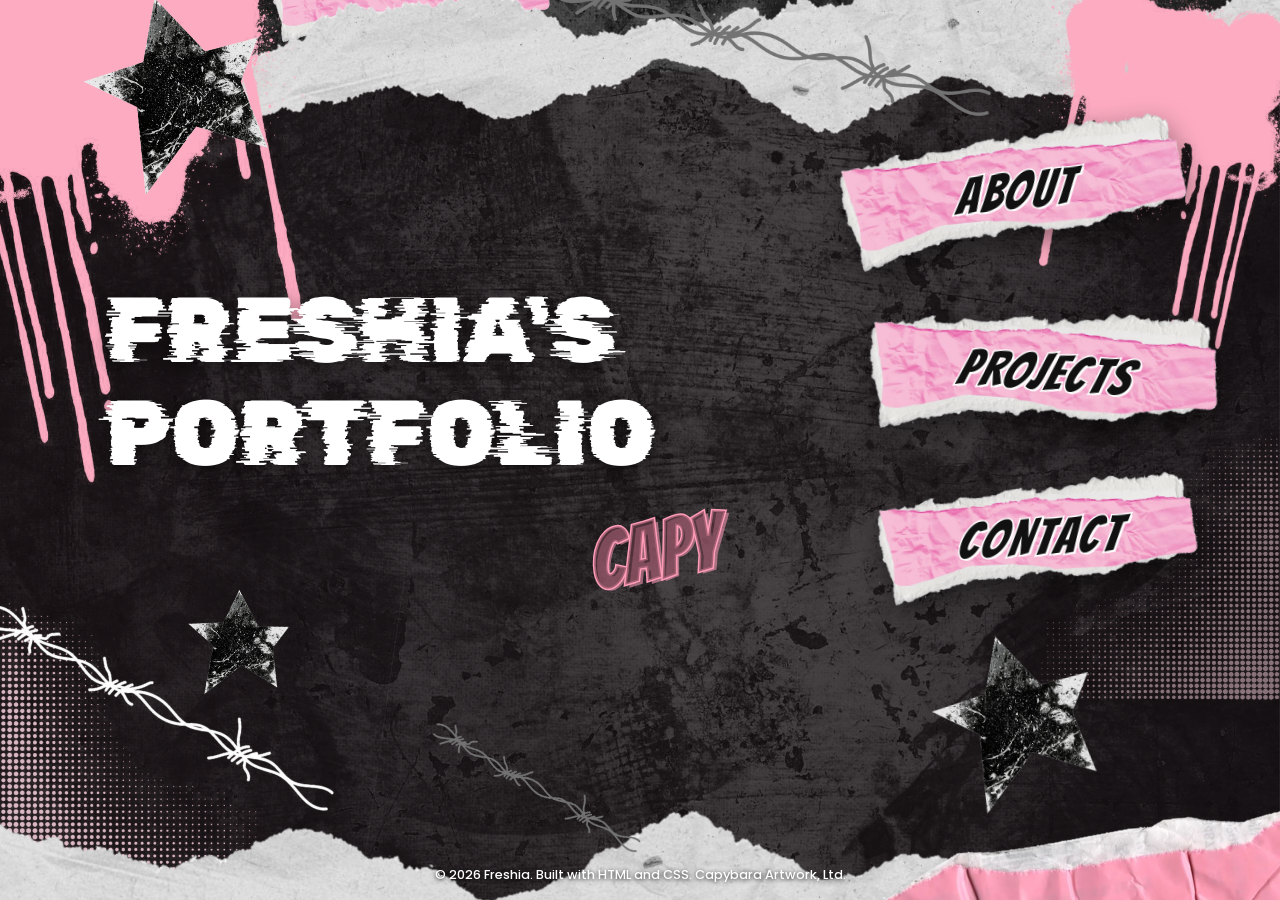
<file: index.html>
<!DOCTYPE html>
<html lang="en">
<head>
  <meta charset="UTF-8">
  <meta name="viewport" content="width=device-width, initial-scale=1.0">
  <meta name="description" content="Portfolio of Freshia, a Computer Science student at Cavite State University – Bacoor. Projects, certificates, and contact details.">
  <meta name="author" content="Freshia">
  <meta property="og:title" content="Freshia | Portfolio">
  <meta property="og:description" content="Portfolio of Freshia, a Computer Science student at Cavite State University – Bacoor. Projects, certificates, and contact details.">
  <link rel="icon" href="capybara.png">
  <title>Freshia | Portfolio</title>
  <link rel="preconnect" href="https://fonts.googleapis.com">
  <link rel="preconnect" href="https://fonts.gstatic.com" crossorigin>
  <link href="https://fonts.googleapis.com/css2?family=DM+Sans:wght@400;500;700&family=DM+Serif+Display&family=Poppins:wght@400;500;600&family=Rubik+Glitch&family=Bangers&display=swap" rel="stylesheet">
  <link rel="stylesheet" href="style.css">
  <link rel="stylesheet" href="home.css?v=5">
</head>
<body class="home">

  <main>
    <section class="collage" aria-label="Main page">
      <video id="hero-video" class="face" autoplay muted loop playsinline aria-label="Video of Freshia">
        <source src="media/me.mp4" type="video/mp4">
      </video>
      <div class="shade"></div>

      <!-- Decorative collage pieces -->
      <img class="deco strip-top" src="images/gray.png" alt="">
      <img class="deco strip-bottom" src="images/gray.png" alt="">
      <img class="deco paint-tl" src="images/paint.png" alt="">
      <img class="deco paint-tr" src="images/paint.png" alt="">
      <img class="deco paint-br" src="images/paint.png" alt="">
      <img class="deco scrap-top" src="images/scrap.png" alt="">
      <img class="deco pink-br" src="images/paper.png" alt="">
      <img class="deco dots-r" src="images/dots.png" alt="">
      <img class="deco wire-b2" src="images/wire-b.png" alt="">
      <img class="deco dots" src="images/dots.png" alt="">
      <img class="deco wire-w" src="images/wire-w.png" alt="">
      <img class="deco wire-b" src="images/wire-b.png" alt="">
      <img class="deco star-1" src="images/star.png" alt="">
      <img class="deco star-2" src="images/star.png" alt="">
      <img class="deco star-3" src="images/star.png" alt="">

      <h1>Freshia's Portfolio</h1>
      <p class="capy" aria-hidden="true">Capy</p>

      <nav class="menu" aria-label="Main menu">
        <a href="about.html" style="--r:-6deg">About</a>
        <a href="projects.html" style="--r:4deg">Projects</a>
        <a href="contact.html" style="--r:-3deg">Contact</a>
      </nav>

      <footer class="credit"><p>&copy; 2026 Freshia. Built with HTML and CSS. Capybara Artwork, Ltd.</p></footer>
    </section>

    <script>
      // The video has its own sound. It starts muted (browsers require this for autoplay)
      // and turns the sound on at the visitor's first tap, click, or key press.
      (function () {
        var video = document.getElementById("hero-video");
        var events = ["pointerdown", "touchend", "keydown", "click"];
        function soundOnFirstTouch() {
          video.muted = false;
          video.play().catch(function () {});
          events.forEach(function (ev) { document.removeEventListener(ev, soundOnFirstTouch); });
        }
        events.forEach(function (ev) { document.addEventListener(ev, soundOnFirstTouch); });
      })();
    </script>
  </main>
</body>
</html>
</file>
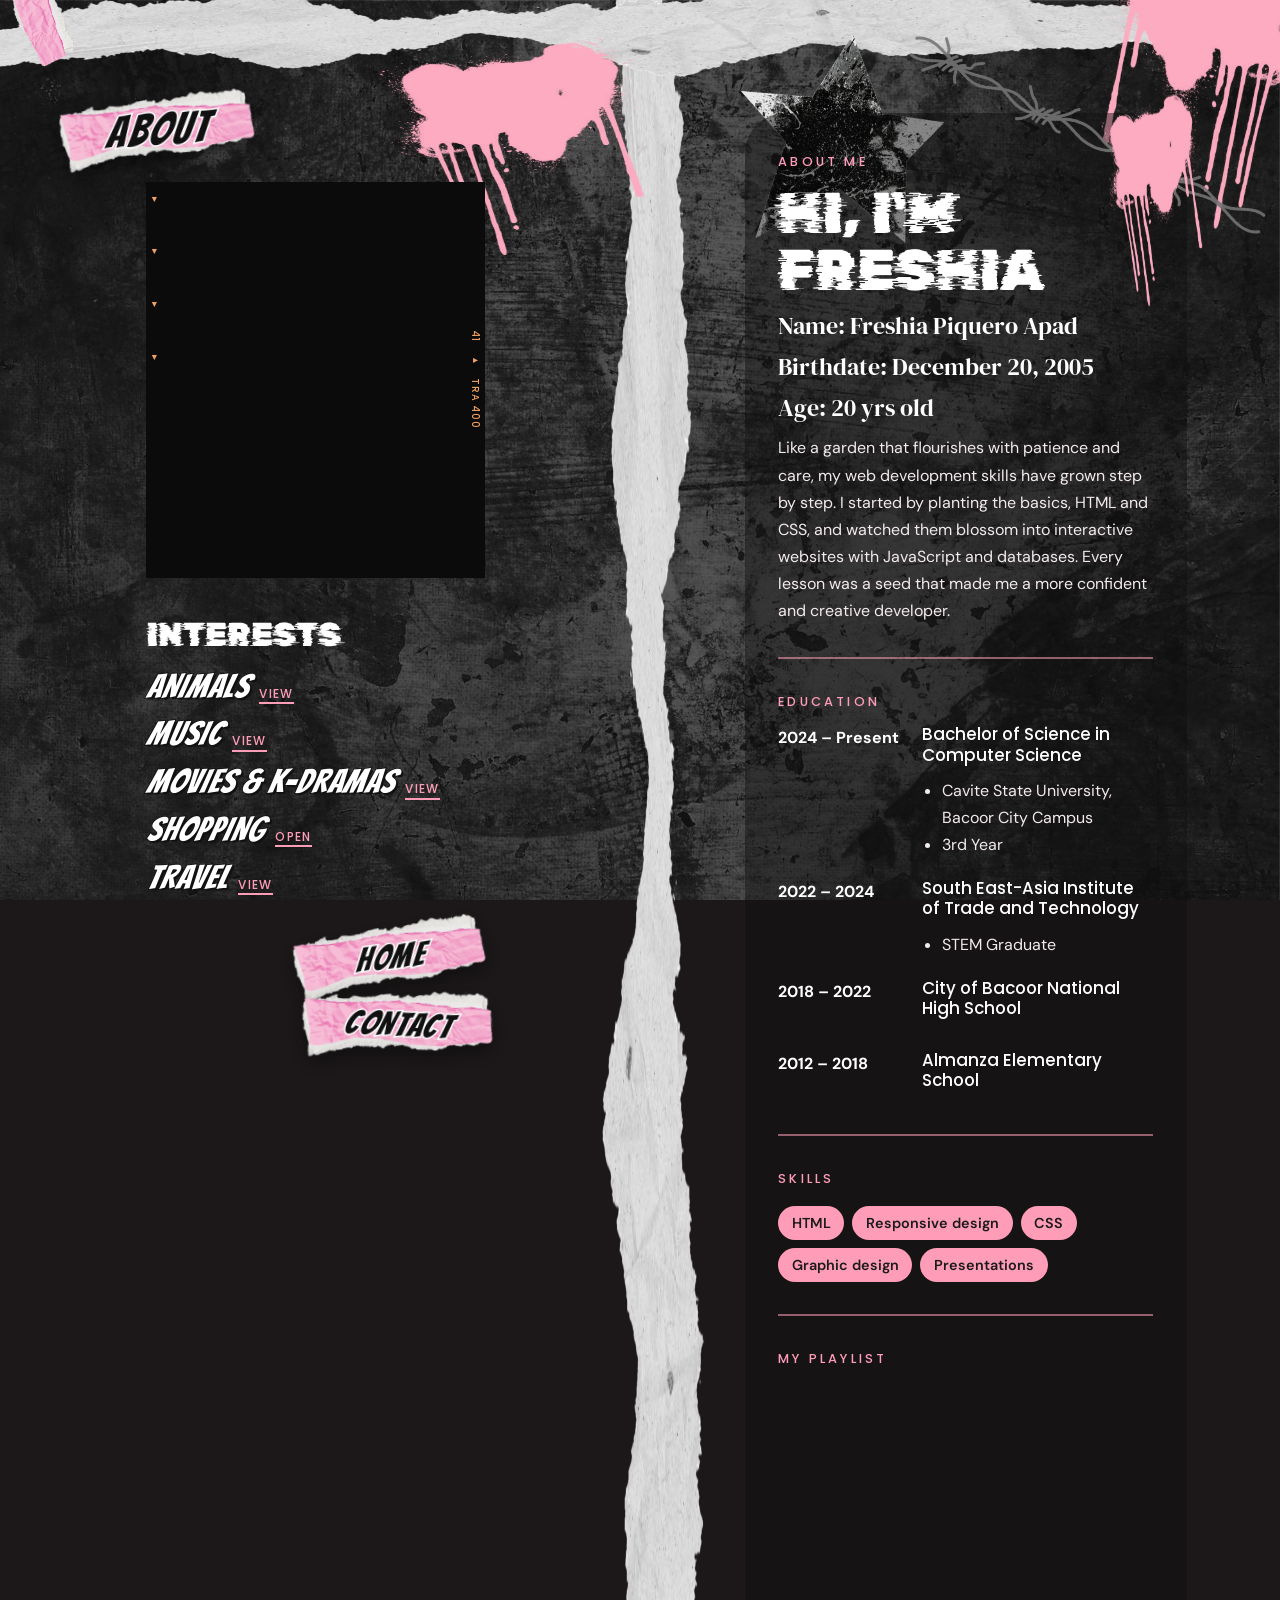
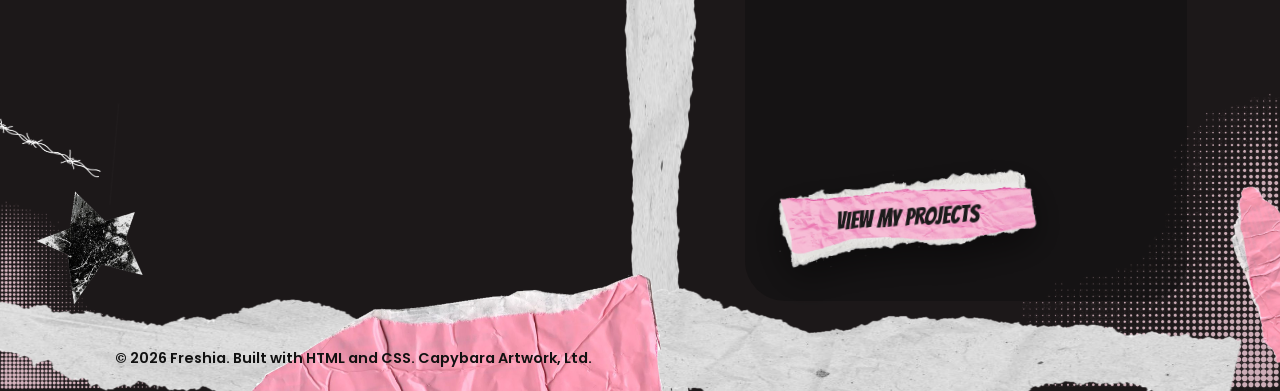
<file: about.html>
<!DOCTYPE html>
<html lang="en">
<head>
  <meta charset="UTF-8">
  <meta name="viewport" content="width=device-width, initial-scale=1.0">
  <meta name="description" content="About Freshia, a Computer Science student at CvSU Bacoor: background, interests, and skills.">
  <meta name="author" content="Freshia">
  <meta property="og:title" content="About | Freshia">
  <meta property="og:description" content="About Freshia, a Computer Science student at CvSU Bacoor: background, interests, and skills.">
  <link rel="icon" href="capybara.png">
  <title>About | Freshia</title>
  <link rel="preconnect" href="https://fonts.googleapis.com">
  <link rel="preconnect" href="https://fonts.gstatic.com" crossorigin>
  <link href="https://fonts.googleapis.com/css2?family=DM+Sans:wght@400;500;700&family=DM+Serif+Display&family=Poppins:wght@400;500;600&family=Rubik+Glitch&family=Bangers&display=swap" rel="stylesheet">
  <link rel="stylesheet" href="style.css">
  <link rel="stylesheet" href="about.css?v=9">
  <link rel="stylesheet" href="viewer.css?v=1">
</head>
<body class="dark-page about">

  <main>
    <section class="about-page" aria-labelledby="about-name">
      <!-- Decorative collage pieces -->
      <div class="tear-v" aria-hidden="true"><img src="images/gray.png" alt=""></div>
      <img class="deco strip-top" src="images/gray.png" alt="">
      <img class="deco strip-bottom" src="images/gray.png" alt="">
      <img class="deco paint-tl" src="images/paint.png" alt="">
      <img class="deco paint-tr" src="images/paint.png" alt="">
      <img class="deco scrap-tl" src="images/scrap.png" alt="">
      <img class="deco paper-b" src="images/paper.png" alt="">
      <img class="deco paper-r" src="images/paper.png" alt="">
      <img class="deco dots-r" src="images/dots.png" alt="">
      <img class="deco wire-w" src="images/wire-w.png" alt="">
      <div class="about-tag" aria-hidden="true">About</div>
      <img class="deco star-1" src="images/star.png" alt="">
      <img class="deco wire-b" src="images/wire-b.png" alt="">
      <img class="deco dots" src="images/dots.png" alt="">
      <img class="deco paint-br" src="images/paint.png" alt="">
      <img class="deco star-3" src="images/star.png" alt="">

      <div class="about-wrap">
        <div class="about-side">
          <figure class="about-photo">
            <video autoplay muted loop playsinline aria-label="Video of Freshia">
              <source src="media/me.mp4" type="video/mp4">
            </video>
            <img class="tear tear-top" src="images/gray.png" alt="">
            <img class="tear tear-bottom" src="images/gray.png" alt="">
          </figure>

          <section class="interests" aria-labelledby="interest-title">
            <h2 id="interest-title">Interests</h2>
            <ul>
              <li><button type="button" class="int-btn" data-view="view-animals" data-title="Animals">Animals</button></li>
              <li><button type="button" class="int-btn" data-view="view-music" data-title="Music">Music</button></li>
              <li><button type="button" class="int-btn" data-view="view-movies" data-title="Movies &amp; K-Dramas">Movies &amp; K-Dramas</button></li>
              <li><a class="int-btn" href="https://shopee.ph/" target="_blank" rel="noopener">Shopping</a></li>
              <li><button type="button" class="int-btn" data-view="view-travel" data-title="Travel">Travel</button></li>
            </ul>
          </section>

          <nav class="side-nav" aria-label="Page links">
            <a href="index.html" style="--r:-6deg">Home</a>
            <a href="contact.html" style="--r:3deg">Contact</a>
          </nav>
        </div>

        <div class="about-text">
          <p class="label">About me</p>
          <h1 id="about-name">Hi, I'm Freshia</h1>
          <h2>Name: Freshia Piquero Apad</h2>
          <h2>Birthdate: December 20, 2005</h2>
          <h2>Age: 20 yrs old</h2>
          <p>Like a garden that flourishes with patience and care, my web development skills have grown step by step. I started by planting the basics, HTML and CSS, and watched them blossom into interactive websites with JavaScript and databases. Every lesson was a seed that made me a more confident and creative developer.</p>

          <hr>
          <p class="label">Education</p>
          <div class="edu">
            <strong>2024 &ndash; Present</strong>
            <div>
              <h3>Bachelor of Science in Computer Science</h3>
              <ul>
                <li>Cavite State University, Bacoor City Campus</li>
                <li>3rd Year</li>
              </ul>
            </div>
          </div>
          <div class="edu">
            <strong>2022 &ndash; 2024</strong>
            <div>
              <h3>South East-Asia Institute of Trade and Technology</h3>
              <ul>
                <li>STEM Graduate</li>
              </ul>
            </div>
          </div>
          <div class="edu">
            <strong>2018 &ndash; 2022</strong>
            <div>
              <h3>City of Bacoor National High School</h3>
            </div>
          </div>
          <div class="edu">
            <strong>2012 &ndash; 2018</strong>
            <div>
              <h3>Almanza Elementary School</h3>
            </div>
          </div>

          <hr>
          <p class="label">Skills</p>
          <ul class="chips">
            <li>HTML</li><li>Responsive design</li><li>CSS</li>
            <li>Graphic design</li><li>Presentations</li>
          </ul>

          <hr>
          <p class="label">My playlist</p>
          <iframe class="spotify" title="My Spotify playlist"
            src="https://open.spotify.com/embed/playlist/4xRkKjBlb0lI0u9DTITiW7?utm_source=generator"
            width="100%" height="352" loading="lazy"
            allow="autoplay; clipboard-write; encrypted-media; fullscreen; picture-in-picture"></iframe>
          
          <a href="projects.html" class="btn-paper">View my projects</a>
        </div>
      </div>
    </section>
  </main>

  <footer><p>&copy; 2026 Freshia. Built with HTML and CSS. Capybara Artwork, Ltd.</p></footer>
  <!-- Popup content for each interest -->
  <template id="view-animals">
    <video controls autoplay playsinline preload="metadata" aria-label="Video about my love for animals">
      <source src="media/animals.mp4" type="video/mp4">
    </video>
  </template>

  <template id="view-music">
    <div class="spotify-list">
      <iframe title="Spotify track 1" src="https://open.spotify.com/embed/track/70cHKK8bHAfJrOGVnfRG9J?utm_source=generator" width="100%" height="152" loading="lazy" allow="autoplay; clipboard-write; encrypted-media; fullscreen; picture-in-picture"></iframe>
      <iframe title="Spotify track 2" src="https://open.spotify.com/embed/track/1jXfVzMk8cSbvAXMML4Y4f?utm_source=generator" width="100%" height="152" loading="lazy" allow="autoplay; clipboard-write; encrypted-media; fullscreen; picture-in-picture"></iframe>
      <iframe title="Spotify track 3" src="https://open.spotify.com/embed/track/3ouNEk0tv5TTi8VWMe1xbX?utm_source=generator" width="100%" height="152" loading="lazy" allow="autoplay; clipboard-write; encrypted-media; fullscreen; picture-in-picture"></iframe>
      <iframe title="Spotify track 4" src="https://open.spotify.com/embed/track/7pBzCp7qNLlsH6rzEFkSwN?utm_source=generator" width="100%" height="152" loading="lazy" allow="autoplay; clipboard-write; encrypted-media; fullscreen; picture-in-picture"></iframe>
    </div>
  </template>

  <template id="view-movies">
    <div class="poster-grid">
      <figure>
        <img src="images/hachiko.jpg" alt="Poster of Hachiko: A Dog's Story, showing a man with an Akita dog">
        <figcaption>Hachiko: A Dog's Story<small>Movie</small></figcaption>
      </figure>
      <figure>
        <img src="images/jurassic-world-dominion.jpg" alt="Poster of Jurassic World Dominion with the cast in front of a glowing dinosaur skull">
        <figcaption>Jurassic World Dominion<small>Movie</small></figcaption>
      </figure>
      <figure>
        <img src="images/weak-hero.jpg" alt="Poster of Weak Hero Class 1, showing three students in a wrecked classroom">
        <figcaption>Weak Hero Class 1<small>K-drama</small></figcaption>
      </figure>
      <figure>
        <img src="images/shop-for-killers.jpg" alt="Poster of A Shop for Killers, showing the cast in a dark storeroom">
        <figcaption>A Shop for Killers<small>K-drama</small></figcaption>
      </figure>
    </div>
  </template>

  <template id="view-travel">
    <img src="images/travel.jpg" alt="Travel collage of Greece, Vietnam, Spain, France, and Italy with landmarks and street signs">
  </template>

  <dialog class="viewer-dialog" id="viewer" aria-labelledby="viewer-title">
    <button type="button" class="lb-close" aria-label="Close">&times;</button>
    <h2 id="viewer-title"></h2>
    <div id="viewer-body"></div>
  </dialog>

  <script>
    (function () {
      var viewer = document.getElementById("viewer");
      var vTitle = document.getElementById("viewer-title");
      var vBody = document.getElementById("viewer-body");
      document.querySelectorAll("[data-view]").forEach(function (b) {
        b.addEventListener("click", function () {
          vTitle.textContent = b.dataset.title;
          vBody.textContent = "";
          vBody.appendChild(document.getElementById(b.dataset.view).content.cloneNode(true));
          viewer.showModal();
        });
      });
      function closeViewer() { viewer.close(); }
      viewer.querySelector(".lb-close").addEventListener("click", closeViewer);
      viewer.addEventListener("click", function (e) {
        // Close only when the dark backdrop is clicked, not the padding inside the box.
        var r = viewer.getBoundingClientRect();
        var inside = e.clientX >= r.left && e.clientX <= r.right && e.clientY >= r.top && e.clientY <= r.bottom;
        if (!inside) closeViewer();
      });
      // Empty the box on close so the video and music stop playing.
      viewer.addEventListener("close", function () { vBody.textContent = ""; });
    })();
  </script>
</body>
</html>
</file>
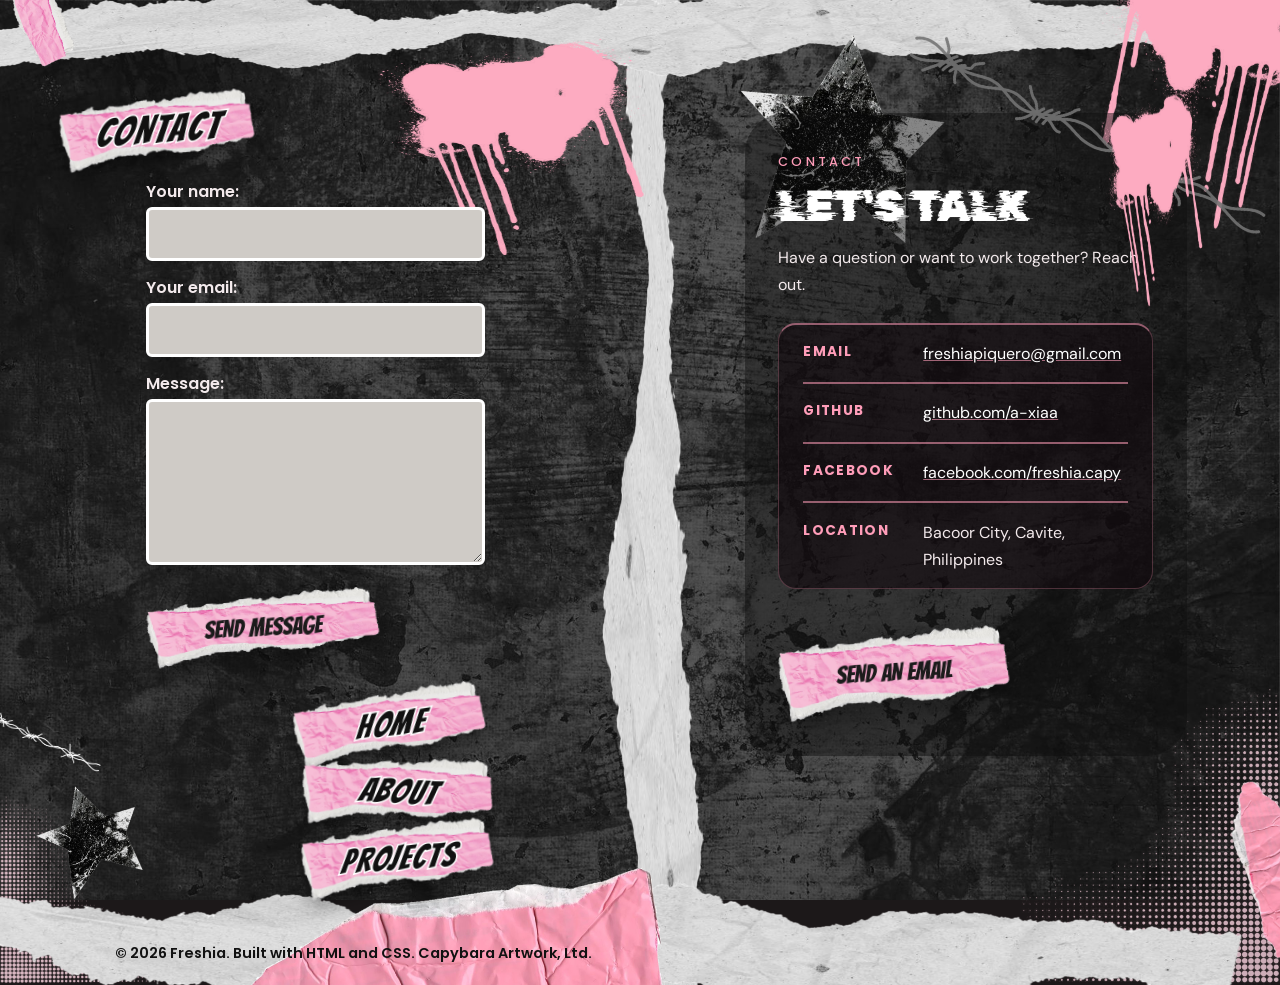
<file: contact.html>
<!DOCTYPE html>
<html lang="en">
<head>
  <meta charset="UTF-8">
  <meta name="viewport" content="width=device-width, initial-scale=1.0">
  <meta name="description" content="Contact Freshia by email, GitHub, or Facebook.">
  <meta name="author" content="Freshia">
  <meta property="og:title" content="Contact | Freshia">
  <meta property="og:description" content="Contact Freshia by email, GitHub, or Facebook.">
  <link rel="icon" href="capybara.png">
  <link rel="preconnect" href="https://fonts.googleapis.com">
  <link rel="preconnect" href="https://fonts.gstatic.com" crossorigin>
  <link href="https://fonts.googleapis.com/css2?family=DM+Sans:wght@400;500;700&family=DM+Serif+Display&family=Poppins:wght@400;500;600&family=Rubik+Glitch&family=Bangers&display=swap" rel="stylesheet">
  <title>Contact | Freshia</title>
  <link rel="stylesheet" href="style.css">
  <link rel="stylesheet" href="about.css?v=9">
  <link rel="stylesheet" href="contact.css?v=1">
</head>
<body class="dark-page about contact-page">
  <main>
    <section class="about-page" aria-labelledby="contact-title">
      <!-- Decorative collage pieces -->
      <div class="tear-v" aria-hidden="true"><img src="images/gray.png" alt=""></div>
      <img class="deco strip-top" src="images/gray.png" alt="">
      <img class="deco strip-bottom" src="images/gray.png" alt="">
      <img class="deco paint-tl" src="images/paint.png" alt="">
      <img class="deco paint-tr" src="images/paint.png" alt="">
      <img class="deco scrap-tl" src="images/scrap.png" alt="">
      <img class="deco paper-b" src="images/paper.png" alt="">
      <img class="deco paper-r" src="images/paper.png" alt="">
      <img class="deco dots-r" src="images/dots.png" alt="">
      <img class="deco wire-w" src="images/wire-w.png" alt="">
      <div class="about-tag" aria-hidden="true">Contact</div>
      <img class="deco star-1" src="images/star.png" alt="">
      <img class="deco wire-b" src="images/wire-b.png" alt="">
      <img class="deco dots" src="images/dots.png" alt="">
      <img class="deco paint-br" src="images/paint.png" alt="">
      <img class="deco star-3" src="images/star.png" alt="">

      <div class="about-wrap">
        <div class="about-side">
          <form class="contact-form" id="contact-form" aria-label="Send me a message">
            <div>
              <label for="cf-name">Your name:</label>
              <input type="text" id="cf-name" name="name" autocomplete="name" required>
            </div>
            <div>
              <label for="cf-email">Your email:</label>
              <input type="email" id="cf-email" name="email" autocomplete="email" required>
            </div>
            <div>
              <label for="cf-message">Message:</label>
              <textarea id="cf-message" name="message" rows="6" required></textarea>
            </div>
            <button type="submit" class="btn-paper">Send message</button>
          </form>

          <nav class="side-nav" aria-label="Page links">
            <a href="index.html" style="--r:-6deg">Home</a>
            <a href="about.html" style="--r:3deg">About</a>
            <a href="projects.html" style="--r:-4deg">Projects</a>
          </nav>
        </div>

        <div class="about-text">
          <p class="label">Contact</p>
          <h1 id="contact-title">Let's talk</h1>
          <p>Have a question or want to work together? Reach out.</p>

          <ul class="contact-list">
            <li><span>Email</span><a href="mailto:freshiapiquero@gmail.com">freshiapiquero@gmail.com</a></li>
            <li><span>GitHub</span><a href="https://github.com/a-xiaa/FreshiaProfile" target="_blank" rel="noopener">github.com/a-xiaa</a></li>
            <li><span>Facebook</span><a href="https://www.facebook.com/freshia.capy" target="_blank" rel="noopener">facebook.com/freshia.capy</a></li>
            <!-- LinkedIn: palitan ang URL ng totoong profile mo, tapos tanggalin ang comment na ito.
            <li><span>LinkedIn</span><a href="https://www.linkedin.com/in/TOTOONG-USERNAME" target="_blank" rel="noopener">linkedin.com/in/TOTOONG-USERNAME</a></li>
            -->
            <li><span>Location</span>Bacoor City, Cavite, Philippines</li>
          </ul>

          <a href="mailto:freshiapiquero@gmail.com" class="btn-paper">Send an email</a>
        </div>
      </div>
    </section>
  </main>

  <footer><p>&copy; 2026 Freshia. Built with HTML and CSS. Capybara Artwork, Ltd.</p></footer>
  <script>
    // Opens the visitor's email app with the form filled in.
    (function () {
      var form = document.getElementById("contact-form");
      form.addEventListener("submit", function (e) {
        e.preventDefault();
        var name = form.elements["name"].value.trim();
        var email = form.elements["email"].value.trim();
        var message = form.elements["message"].value.trim();
        var body = message + "\n\n" + name + "\n" + email;
        window.location.href = "mailto:freshiapiquero@gmail.com" +
          "?subject=" + encodeURIComponent("Message from my portfolio") +
          "&body=" + encodeURIComponent(body);
      });
    })();
  </script>
</body>
</html>
</file>
<file: style.css>
:root {
  --cream: #F7EEDC;
  --ink: #4A3532;
  --muted: #7A6258;
  --pink: #FF9DB9;
  --blush: #E3B1BB;
  --maroon: #6B3A47;
  --line: #E9D6C0;
  --white: #FFFBF4;
  --night: #1C1819;

  --main-bg: url("images/main_bg.jpg");
  --paper-img: url("images/paper.png");
  --scrap-img: url("images/scrap.png");

  /* hibiscus wallpaper */
  --flower: url("capybara.png");

  --font: "DM Sans", "Segoe UI", Arial, sans-serif;
  --font-head: "DM Serif Display", Georgia, "Times New Roman", serif;
}

*, *::before, *::after { box-sizing: border-box; }

html { scroll-behavior: smooth; scroll-padding-top: 6rem; }

body {
  margin: 0;
  font-family: var(--font);
  line-height: 1.7;
  color: var(--ink);
  background: var(--cream);
}

h1, h2, h3 { font-family: var(--font-head); font-weight: 400; line-height: 1.2; margin: 0 0 .75rem; }
h1 { font-size: clamp(2.2rem, 6vw, 4rem); }
h2 { font-size: clamp(1.7rem, 3.5vw, 2.3rem); }
h3 { font-size: 1.2rem; }
p { margin: 0 0 1rem; max-width: 62ch; }
a { color: var(--ink); }
ul { list-style: none; margin: 0; padding: 0; }

a:focus-visible,
label:focus-visible,
#toggler:focus-visible + label { outline: 3px solid var(--ink); outline-offset: 3px; }

/* ---------- Hibiscus wallpaper ---------- */
.paint { position: relative; isolation: isolate; overflow: hidden; background-color: var(--cream); }
.paint::before {
  content: "";
  position: absolute;
  inset: 0;
  z-index: -1;
  pointer-events: none;
  opacity: .5;
  background-image: var(--flower), var(--flower), var(--flower), var(--flower);
  background-repeat: no-repeat;
  background-position: left -70px top -70px, right -60px top -30px, right -50px bottom -90px, left -90px bottom -60px;
  background-size: 260px, 200px, 280px, 180px;
}

/* ---------- Header ---------- */
header {
  position: sticky;
  top: 0;
  z-index: 10;
  display: flex;
  align-items: center;
  justify-content: space-between;
  padding: 1.25rem 9%;
  background: var(--cream);
  border-bottom: 2px solid var(--line);
}

.logo {
  display: inline-flex;
  align-items: center;
  gap: .5rem;
  font-family: var(--font-head);
  font-size: 2rem;
  line-height: 1;
  text-decoration: none;
}
.logo::before {
  content: "";
  width: 1.9rem;
  height: 1.9rem;
  background: var(--flower) center / contain no-repeat;
}
.logo span { color: var(--blush); }

.navbar a {
  margin: 0 1rem;
  font-size: 1.05rem;
  font-weight: 600;
  text-decoration: none;
  color: var(--muted);
}
.navbar a:hover,
.navbar a.active {
  color: var(--ink);
  text-decoration: underline;
  text-decoration-color: var(--blush);
  text-decoration-thickness: 3px;
  text-underline-offset: 6px;
}

header .icons a {
  display: inline-flex;
  margin-left: 1.25rem;
  font-size: 1.5rem;
  color: var(--ink);
  text-decoration: none;
}
header .icons a:hover { color: var(--muted); }

#toggler, label[for="toggler"] { display: none; }

/* ---------- Page hero / sections ---------- */
.page-hero { padding: 3.5rem 9%; }
.page-hero h1 { margin: 0 0 .5rem; }
.page-hero p { margin: 0; font-weight: 600; }

.projects, .contact { padding: 4rem 9% 0; }

.icons-container {
  display: grid;
  grid-template-columns: repeat(auto-fit, minmax(250px, 1fr));
  gap: 1.5rem;
}
.icons-container .icons {
  background: var(--white);
  border: 2px solid var(--line);
  border-radius: 20px;
  overflow: hidden;
}
.banner { position: relative; height: 100px; overflow: hidden; background: linear-gradient(120deg, #F6DFD0 0%, #E9C3C6 55%, #D9A0AB 100%); }
.banner::before {
  content: "";
  position: absolute;
  right: -1rem;
  top: -1.5rem;
  width: 7rem;
  height: 7rem;
  opacity: .5;
  background: var(--flower) center / contain no-repeat;
}
.info { padding: 1.25rem 1.5rem 1.5rem; }
.info span { display: block; color: var(--muted); font-size: .85rem; font-weight: 700; margin-bottom: .5rem; }
.info p { margin: 0; max-width: none; }

.sub { margin-top: 3rem; }

.certs, .contact-list { border-top: 2px solid var(--line); max-width: 640px; }
.certs li, .contact-list li { padding: .9rem 0; border-bottom: 2px solid var(--line); }
.certs li { display: flex; justify-content: space-between; flex-wrap: wrap; gap: .25rem 1rem; }
.certs span { color: var(--muted); }
.contact-list li { display: grid; grid-template-columns: 6.5rem 1fr; gap: 1rem; }
.contact-list span { font-weight: 700; }
.contact-list a:hover { text-decoration-color: var(--blush); }

.plan {
  margin-top: 3rem;
  padding: 1.5rem;
  max-width: 640px;
  background: var(--white);
  border-left: 8px solid var(--blush);
  border-radius: 0 20px 20px 0;
}
.plan h3 { margin-top: 0; }
.plan p { margin: 0; }

footer {
  font-family: "Poppins", var(--font);
  margin-top: 5rem;
  padding: 2rem 9%;
  border-top: 2px solid var(--line);
  color: var(--muted);
  font-size: .9rem;
}
footer p { margin: 0; }

/* ---------- Main page: collage ---------- */
.collage {
  position: relative;
  overflow: hidden;
  height: 100vh;
  height: 100svh;
  min-height: 520px;
  background: var(--night) var(--main-bg) center / cover;
  color: #fff;
}
.collage .face {
  position: absolute;
  z-index: 1;
  left: 0;
  top: 12%;
  width: 100%;
  height: 76%;
  object-fit: cover;
  object-position: 60% 30%;
}
.shade {
  position: absolute;
  z-index: 2;
  inset: 12% 0;
  background: linear-gradient(90deg, rgba(20, 10, 15, .75), rgba(40, 15, 25, .35) 60%, rgba(20, 10, 15, .6));
}

.deco { position: absolute; z-index: 3; height: auto; pointer-events: none; user-select: none; }
.strip-top { left: -3%; top: -2.5%; width: 106%; }
.strip-bottom { left: -3%; bottom: -2.5%; width: 106%; transform: scaleY(-1); }
.paint-tl { left: -5%; top: -8%; width: 24%; }
.paint-tr { right: -4%; top: -10%; width: 22%; transform: scaleX(-1); }
.paint-br { right: -4%; bottom: -26%; width: 30%; transform: rotate(180deg); }
.dots { left: 0; bottom: 0; width: 26%; opacity: .8; z-index: 4; }
.wire-w { left: -3%; bottom: 8%; width: 42%; transform: rotate(-6deg); }
.wire-b { left: 36%; top: -3%; width: 30%; transform: rotate(8deg); opacity: .9; }
.star-1 { left: 6%; top: -3%; width: 13%; transform: rotate(-12deg); }
.star-2 { left: 17%; bottom: 14%; width: 8%; transform: rotate(14deg); }
.star-3 { right: 16%; bottom: -2%; width: 12%; transform: rotate(10deg); }

.collage h1 {
  position: absolute;
  z-index: 5;
  left: 9%;
  top: 36%;
  max-width: 52%;
  margin: 0;
  font-family: "Rubik Glitch", Impact, sans-serif;
  font-weight: 400;
  text-transform: uppercase;
  font-size: clamp(2.4rem, 7.2vw, 7rem);
  line-height: .95;
  color: #fff;
}

.capy {
  position: absolute;
  z-index: 5;
  left: 34%;
  top: calc(36% + 10.2vw);
  margin: 0;
  transform: rotate(-8deg);
  font-family: "Bangers", Impact, sans-serif;
  text-transform: uppercase;
  font-size: clamp(2rem, 6vw, 5.5rem);
  color: var(--maroon);
  -webkit-text-stroke: 2px var(--pink);
}

.menu {
  position: absolute;
  z-index: 6;
  right: 4%;
  top: 12%;
  width: min(31%, 58svh);
  display: grid;
  gap: .5rem;
}
.menu a {
  display: grid;
  place-items: center;
  aspect-ratio: 900 / 415;
  text-decoration: none;
  text-transform: uppercase;
  background: var(--paper-img) center / 100% 100% no-repeat;
  filter: drop-shadow(0 14px 16px rgba(0, 0, 0, .5));
  font-family: "Bangers", Impact, sans-serif;
  font-size: clamp(1.3rem, 3.1vw, 3.1rem);
  color: #1b1b1b;
  transform: rotate(var(--r));
  transition: transform .2s;
}
.menu a:hover,
.menu a:focus-visible { transform: rotate(0deg) scale(1.08); }
.menu a:focus-visible { outline: 3px solid #fff; outline-offset: 4px; }

.collage .credit {
  position: absolute;
  z-index: 7;
  left: 0;
  right: 0;
  bottom: .9rem;
  margin: 0;
  padding: 0;
  border: 0;
  text-align: center;
  font-family: "Poppins", sans-serif;
  font-size: .8rem;
  font-weight: 500;
  color: #fff;
  text-shadow: 0 1px 4px rgba(0, 0, 0, .9);
}
.collage .credit p { max-width: none; margin: 0; }

/* ---------- About page ---------- */
body.dark-page {
  background: var(--night) var(--main-bg) center top / cover fixed;
  color: #f3eaec;
}
.dark-page header { background: rgba(20, 12, 16, .88); border-bottom-color: rgba(255, 157, 185, .45); }
.dark-page .logo,
.dark-page .navbar a,
.dark-page header .icons a,
.dark-page label[for="toggler"] { color: #f3eaec; }
.dark-page .navbar a:hover,
.dark-page .navbar a.active { color: #fff; }
.dark-page footer { border-top-color: rgba(255, 157, 185, .4); color: #f3eaec; }

.about-page { position: relative; overflow: hidden; padding: 4rem 6% 5rem; }
.about-page .paint-tl { width: 15%; }
.about-page .star-1 { left: 3%; width: 8%; top: 1%; }
.about-page .wire-b { left: 40%; width: 26%; top: 0; }
.about-page .dots { width: 18%; }
.about-page .paint-br { right: -3%; bottom: -12%; width: 20%; }
.about-page .star-3 { right: 12%; bottom: 1%; width: 8%; }

.about-wrap {
  position: relative;
  z-index: 5;
  display: flex;
  flex-wrap: wrap;
  align-items: flex-start;
  gap: 4rem 5%;
  max-width: 1200px;
  margin: 0 auto;
}

.about-photo {
  position: relative;
  flex: 1 1 340px;
  max-width: 480px;
  aspect-ratio: 1;
  margin: 3rem 0 0;
}
.about-photo video {
  position: absolute;
  inset: 0;
  width: 100%;
  height: 100%;
  object-fit: cover;
  object-position: 45% 30%;
}
.tear { position: absolute; left: -10%; width: 120%; height: auto; pointer-events: none; }
.tear-top { top: -14%; }
.tear-bottom { bottom: -14%; transform: scaleY(-1); }

.about-text {
  flex: 1.4 1 420px;
  padding: 2rem clamp(1.25rem, 3vw, 2.5rem);
  border-radius: 18px;
  background: rgba(18, 11, 15, .62);
}
.about-text p { color: #f3eaec; }
.about-text .label {
  font-family: "Poppins", sans-serif;
  text-transform: uppercase;
  letter-spacing: .25em;
  font-size: .8rem;
  font-weight: 500;
  color: var(--pink);
  margin-bottom: .75rem;
}
.about-text h1 {
  font-family: "Rubik Glitch", Impact, sans-serif;
  font-weight: 400;
  text-transform: uppercase;
  font-size: clamp(2rem, 4.5vw, 3.6rem);
  line-height: 1;
  color: #fff;
}
.about-text h2 { font-size: 1.5rem; color: #fff; }
.about-text h3 { font-family: "Poppins", sans-serif; font-size: 1.05rem; font-weight: 500; color: #fff; margin-top: 1.5rem; }
.about-text hr { border: 0; border-top: 2px solid rgba(255, 157, 185, .55); margin: 2rem 0; }
.about-text .edu { display: grid; grid-template-columns: 5rem 1fr; gap: 1rem; color: #f3eaec; }
.about-text .edu strong { color: #fff; }
.about-text .edu ul { list-style: disc; padding-left: 1.25rem; }

.chips { display: flex; flex-wrap: wrap; gap: .5rem; margin-top: 1rem; }
.about-text .chips li {
  background: var(--pink);
  color: #1b1b1b;
  font-weight: 600;
  padding: .3rem .85rem;
  border-radius: 999px;
  font-size: .9rem;
}

.spotify { display: block; width: 100%; border: 0; border-radius: 12px; }

.btn-paper {
  display: inline-grid;
  place-items: center;
  margin-top: 2.5rem;
  padding: 1.5rem 3.6rem;
  text-decoration: none;
  text-transform: uppercase;
  background: var(--scrap-img) center / 100% 100% no-repeat;
  filter: drop-shadow(0 14px 18px rgba(0, 0, 0, .45));
  font-family: "Bangers", Impact, sans-serif;
  font-size: 1.5rem;
  color: #1b1b1b;
  transform: rotate(-3deg);
  transition: transform .2s;
}
.btn-paper:hover,
.btn-paper:focus-visible { transform: rotate(0deg) scale(1.06); outline: none; }

/* ---------- Responsive ---------- */
@media (max-width: 860px) {
  header { padding: 1rem 5%; }
  label[for="toggler"] { display: block; font-size: 1.8rem; cursor: pointer; order: 3; color: var(--ink); }
  .navbar {
    position: absolute;
    top: 100%;
    left: 0;
    right: 0;
    background: var(--cream);
    border-bottom: 2px solid var(--line);
    display: none;
    padding: .5rem 5% 1rem;
  }
  #toggler:checked ~ .navbar { display: block; }
  .navbar a { display: block; margin: 0; padding: .7rem 0; }
  header .icons { display: none; }

  .page-hero, .projects, .contact, footer { padding-left: 5%; padding-right: 5%; }
  .projects, .contact { padding-top: 3.5rem; }

  .dark-page .navbar { background: var(--night); }
  .about-page { padding: 2.5rem 5% 4rem; }
  .about-photo { margin-top: 2rem; }
}

@media (max-width: 820px) {
  .collage h1 { top: 26%; left: 6%; max-width: 88%; font-size: 12vw; }
  .capy { left: 52%; top: 50%; font-size: 14vw; }
  .menu { top: auto; bottom: 14%; left: 3%; right: 3%; width: auto; grid-template-columns: repeat(3, 1fr); gap: .5rem; }
  .menu a { font-size: 5vw; }
}

@media (max-width: 480px) {
  .contact-list li { grid-template-columns: 1fr; gap: 0; }
  .about-text .edu { grid-template-columns: 1fr; gap: .25rem; }
  .btn-paper { padding: 1.2rem 2rem; font-size: 1.1rem; }
}

@media (prefers-reduced-motion: reduce) {
  html { scroll-behavior: auto; }
  .menu a, .btn-paper { transition: none; }
  .menu a:hover, .btn-paper:hover { transform: none; }
}

/* ---------- Dark inner pages (Projects & Contact) ---------- */
.dark-page .page-hero { position: relative; overflow: hidden; padding: 3.5rem 9% 2rem; }
.dark-page .page-hero .label {
  position: relative;
  z-index: 2;
  margin: 0 0 .5rem;
  font-family: "Poppins", sans-serif;
  text-transform: uppercase;
  letter-spacing: .25em;
  font-size: .8rem;
  font-weight: 500;
  color: var(--pink);
}
.dark-page .page-hero h1 {
  position: relative;
  z-index: 2;
  margin: 0 0 .5rem;
  font-family: "Rubik Glitch", Impact, sans-serif;
  font-weight: 400;
  text-transform: uppercase;
  font-size: clamp(2rem, 5vw, 3.6rem);
  line-height: 1;
  color: #fff;
}
.dark-page .page-hero > p:not(.label) {
  position: relative;
  z-index: 2;
  margin: 0;
  color: rgba(243, 234, 236, .75);
  font-weight: 500;
}
.dark-page .page-hero .deco { z-index: 1; }
.dark-page .hero-paint { left: -6%; top: -22%; width: 20%; opacity: .8; }
.dark-page .hero-star { right: 7%; top: 8%; width: 7%; opacity: .8; }
.dark-page .hero-wire { left: 46%; top: -6%; width: 24%; transform: rotate(8deg); opacity: .6; }

.dark-page .projects, .dark-page .contact { padding: 2rem 9% 4rem; }
.dark-page h2 { color: #fff; }

.dark-page .icons-container .icons {
  background: rgba(18, 11, 15, .62);
  border-color: rgba(255, 157, 185, .25);
  border-radius: 18px;
}
.dark-page .icons-container .icons:hover { border-color: rgba(255, 157, 185, .5); }
.dark-page .banner { position: relative; height: 96px; overflow: hidden; background: none; }
.dark-page .banner::before { display: none; }
.dark-page .banner img {
  position: absolute;
  top: -2rem;
  left: 50%;
  width: 150%;
  max-width: none;
  transform: translateX(-50%);
  opacity: .7;
}
.dark-page .info { padding-top: .5rem; }
.dark-page .info span { color: var(--pink); letter-spacing: .12em; }
.dark-page .info h3 { color: #fff; }
.dark-page .info p { color: rgba(243, 234, 236, .8); }

.dark-page .certs { border-top-color: rgba(255, 157, 185, .3); }
.dark-page .certs li { border-bottom-color: rgba(255, 157, 185, .3); }
.dark-page .certs strong { color: #fff; }
.dark-page .certs span { color: rgba(243, 234, 236, .6); }

.dark-page .plan { background: rgba(18, 11, 15, .62); border-left-color: var(--pink); }
.dark-page .plan h3 { color: #fff; }
.dark-page .plan p { color: rgba(243, 234, 236, .85); }

.dark-page .contact-list {
  max-width: 640px;
  padding: 0 1.5rem;
  background: rgba(18, 11, 15, .62);
  border: 1px solid rgba(255, 157, 185, .25);
  border-radius: 18px;
}
.dark-page .contact-list li {
  border-bottom-color: rgba(255, 157, 185, .2);
  color: #f3eaec;
}
.dark-page .contact-list li:last-child { border-bottom: 0; }
.dark-page .contact-list span {
  font-family: "Poppins", sans-serif;
  text-transform: uppercase;
  letter-spacing: .2em;
  font-size: .72rem;
  color: var(--pink);
}
.dark-page .contact-list a { color: #f3eaec; text-decoration-color: rgba(255, 157, 185, .6); }
.dark-page .contact-list a:hover { text-decoration: underline; }

@media (max-width: 860px) {
  .dark-page .page-hero { padding: 2.5rem 5% 1.5rem; }
  .dark-page .projects, .dark-page .contact { padding: 1.5rem 5% 3rem; }
}



/* =========================================================
   RESPONSIVE REFINEMENTS
   Keeps the original grunge + pink scrapbook visual style.
   ========================================================= */

/* Prevent long text, embeds, and media from forcing overflow. */
img, video, iframe {
  max-width: 100%;
}
body {
  min-width: 320px;
  overflow-x: hidden;
}
main, section, figure, article {
  min-width: 0;
}
p, a, li, h1, h2, h3 {
  overflow-wrap: anywhere;
}

/* Large tablets and smaller laptops. */
@media (max-width: 1100px) {
  header {
    padding-left: 5%;
    padding-right: 5%;
  }

  .navbar a {
    margin-left: .65rem;
    margin-right: .65rem;
    font-size: .98rem;
  }

  .about-wrap {
    gap: 3rem;
  }

  .about-photo {
    flex-basis: 300px;
  }

  .about-text {
    flex-basis: 380px;
  }
}

/* Tablets and phones: switch to the compact navigation. */
@media (max-width: 860px) {
  header {
    min-height: 4.5rem;
    padding: .85rem 5%;
  }

  header .logo {
    font-size: 1.7rem;
  }

  #toggler {
    position: absolute;
    width: 1px;
    height: 1px;
    opacity: 0;
    overflow: hidden;
  }

  label[for="toggler"] {
    display: block;
    order: 3;
    padding: .35rem;
    font-size: 1.55rem;
    line-height: 1;
    cursor: pointer;
  }

  .navbar {
    position: absolute;
    top: 100%;
    left: 0;
    right: 0;
    z-index: 20;
    display: none;
    padding: .5rem 5% 1rem;
    background: var(--cream);
    border-bottom: 2px solid var(--line);
    box-shadow: 0 12px 18px rgba(0, 0, 0, .18);
  }

  #toggler:checked ~ .navbar {
    display: block;
  }

  .navbar a {
    display: block;
    margin: 0;
    padding: .75rem 0;
    font-size: 1rem;
  }

  header .icons {
    display: none;
  }

  .dark-page .navbar {
    background: #1c1819;
    border-bottom-color: rgba(255, 157, 185, .45);
  }

  .page-hero,
  .dark-page .page-hero {
    padding: 2.75rem 6% 1.5rem;
  }

  .projects,
  .contact,
  .dark-page .projects,
  .dark-page .contact {
    padding: 1.75rem 6% 3rem;
  }

  .about-page {
    padding: 2.5rem 5% 4rem;
  }

  .about-wrap {
    gap: 2rem;
  }

  .about-photo {
    flex: 1 1 280px;
    max-width: 420px;
    margin: 1rem auto 0;
  }

  .about-text {
    flex: 1 1 100%;
    padding: 1.5rem clamp(1.1rem, 4vw, 2rem);
  }

  .spotify {
    min-height: 300px;
  }

  .btn-paper {
    margin-top: 1.75rem;
  }

  .collage {
    min-height: 620px;
    min-height: 100svh;
  }

  .collage .face {
    top: 10%;
    height: 80%;
    object-position: 58% center;
  }

  .shade {
    inset: 10% 0;
  }

  .collage h1 {
    top: 24%;
    left: 6%;
    max-width: 88%;
    font-size: clamp(2.6rem, 10vw, 5.5rem);
  }

  .capy {
    left: 48%;
    top: 43%;
    font-size: clamp(2.4rem, 10vw, 5rem);
  }

  .menu {
    top: auto;
    bottom: 13%;
    left: 5%;
    right: 5%;
    width: auto;
    max-width: 680px;
    margin: 0 auto;
    grid-template-columns: repeat(3, minmax(0, 1fr));
    gap: .65rem;
  }

  .menu a {
    min-width: 0;
    font-size: clamp(1.1rem, 4vw, 2rem);
  }

  .collage .credit {
    bottom: .5rem;
    padding: 0 1rem;
    font-size: .7rem;
  }
}

/* Phones. */
@media (max-width: 600px) {
  html {
    scroll-padding-top: 4.5rem;
  }

  header {
    padding: .75rem 4%;
  }

  .page-hero,
  .dark-page .page-hero {
    padding: 2.25rem 5% 1.25rem;
  }

  .page-hero h1,
  .dark-page .page-hero h1 {
    font-size: clamp(2rem, 9vw, 3rem);
  }

  .projects,
  .contact,
  .dark-page .projects,
  .dark-page .contact {
    padding: 1.5rem 5% 2.5rem;
  }

  .icons-container {
    grid-template-columns: minmax(0, 1fr);
    gap: 1rem;
  }

  .dark-page .icons-container .icons {
    border-radius: 14px;
  }

  .about-page {
    padding: 1.75rem 4% 3rem;
  }

  .about-wrap {
    gap: 1.5rem;
  }

  .about-photo {
    flex: 0 1  min(100%, 340px);
    width: 100%;
    margin: .75rem auto 0;
  }

  .about-text {
    padding: 1.25rem 1rem;
    border-radius: 14px;
  }

  .about-text h1 {
    font-size: clamp(2rem, 9vw, 3rem);
  }

  .about-text .edu {
    grid-template-columns: 1fr;
    gap: .25rem;
  }

  .chips {
    gap: .4rem;
  }

  .about-text .chips li {
    padding: .3rem .65rem;
    font-size: .82rem;
  }

  .spotify {
    height: 300px;
  }

  .btn-paper {
    max-width: 100%;
    padding: 1.1rem 1.5rem;
    font-size: 1.05rem;
    text-align: center;
  }

  .contact-list {
    width: 100%;
  }

  .contact-list li {
    grid-template-columns: 1fr;
    gap: .2rem;
    padding: .8rem 0;
  }

  .contact-list a {
    min-width: 0;
    word-break: break-word;
  }

  .certs li {
    display: grid;
    grid-template-columns: 1fr;
    gap: .2rem;
  }

  .plan {
    padding: 1.1rem;
  }

  .collage {
    min-height: 650px;
    min-height: 100svh;
  }

  .collage .face {
    top: 12%;
    height: 76%;
    object-position: 56% center;
  }

  .shade {
    inset: 12% 0;
    background: linear-gradient(
      180deg,
      rgba(20, 10, 15, .62),
      rgba(20, 10, 15, .28) 48%,
      rgba(20, 10, 15, .72)
    );
  }

  .collage h1 {
    top: 22%;
    left: 5%;
    max-width: 90%;
    font-size: clamp(2.2rem, 11vw, 4rem);
  }

  .capy {
    left: auto;
    right: 8%;
    top: 39%;
    font-size: clamp(2.2rem, 12vw, 4rem);
  }

  .menu {
    bottom: 12%;
    left: 4%;
    right: 4%;
    grid-template-columns: 1fr;
    gap: .2rem;
  }

  .menu a {
    min-height: 54px;
    aspect-ratio: auto;
    font-size: clamp(1.35rem, 6vw, 1.8rem);
  }

  .strip-top,
  .strip-bottom {
    width: 125%;
    left: -12%;
  }

  .paint-tl,
  .paint-tr {
    width: 30%;
  }

  .wire-w {
    width: 55%;
  }

  .wire-b {
    width: 38%;
  }

  .collage .credit {
    font-size: .62rem;
  }

  footer {
    margin-top: 3rem;
    padding: 1.5rem 5%;
    text-align: center;
  }
}

/* Very small phones. */
@media (max-width: 380px) {
  .logo {
    font-size: 1.5rem;
  }

  .collage h1 {
    font-size: 2.15rem;
  }

  .capy {
    font-size: 2.1rem;
  }

  .menu a {
    min-height: 48px;
    font-size: 1.25rem;
  }

  .about-text {
    padding: 1.1rem .85rem;
  }
}

/* Landscape phones: keep the hero composition from becoming too tall. */
@media (max-width: 860px) and (orientation: landscape) {
  .collage {
    min-height: 520px;
  }

  .collage h1 {
    top: 22%;
    max-width: 55%;
    font-size: clamp(2.2rem, 7vw, 4rem);
  }

  .capy {
    left: 28%;
    right: auto;
    top: 54%;
    font-size: clamp(2rem, 6vw, 3.5rem);
  }

  .menu {
    left: auto;
    right: 4%;
    top: 16%;
    bottom: 16%;
    width: 34%;
    grid-template-columns: 1fr;
    gap: .25rem;
  }

  .menu a {
    min-height: 0;
    font-size: clamp(1.1rem, 3vw, 1.7rem);
  }
}

/* Respect users who prefer less animation. */
@media (prefers-reduced-motion: reduce) {
  *,
  *::before,
  *::after {
    scroll-behavior: auto !important;
    animation-duration: .01ms !important;
    animation-iteration-count: 1 !important;
    transition-duration: .01ms !important;
  }
}
</file>
<file: home.css>
/* home.css: home page collage, matched to the design screenshot.
   Load AFTER style.css. Desktop/tablet only (861px+); phones keep the layout from style.css. */

/* Extra collage pieces are hidden on phones */
.scrap-top, .dots-r, .wire-b2, .pink-br { display: none; }

@media (min-width: 861px) {
  body.home .scrap-top, body.home .dots-r,
  body.home .wire-b2, body.home .pink-br { display: block; }
  body.home .paint-br { display: none; }

  /* video + overlay */
  body.home .collage .face { top: 8%; height: 92%; object-position: 55% 30%; }
  body.home .shade {
    inset: 8% 0 0 0;
    background: linear-gradient(90deg, rgba(20,10,15,.55), rgba(30,12,20,.25) 55%, rgba(20,10,15,.5));
  }

  /* layers */
  body.home .deco { z-index: 4; }
  body.home .scrap-top { z-index: 3; }
  body.home .paint-tl, body.home .paint-tr, body.home .pink-br { z-index: 5; }
  body.home .star-1, body.home .star-2, body.home .star-3,
  body.home .wire-w, body.home .wire-b, body.home .wire-b2 { z-index: 6; }

  /* torn gray strips */
  body.home .strip-top    { left: 18%; top: -3.5%; width: 84%; transform: none; }
  body.home .strip-bottom { left: -2%; bottom: -12%; width: 104%; transform: scaleY(-1); }
  body.home .scrap-top    { left: 21%; top: -7%; width: 22%; }

  /* pink paint + paper */
  body.home .paint-tl { left: -8%; top: -13%; width: 32%; transform: none; }
  body.home .paint-tr { right: -3%; top: -4%; width: 22%; transform: scaleX(-1); }
  body.home .pink-br  { right: -8%; bottom: -24%; width: 52%; transform: rotate(-4deg); }

  /* dots */
  body.home .dots   { left: 0; bottom: 0; width: 22%; opacity: .85; z-index: 3; }
  body.home .dots-r { right: 0; top: 48%; width: 20%; opacity: .5; transform: scaleX(-1); }

  /* barbed wire */
  body.home .wire-b  { left: 43.5%; top: -3.5%; width: 34%; transform: none; opacity: 1; }
  body.home .wire-w  { left: -2%; top: 61%; bottom: auto; width: 32%; transform: rotate(8deg); }
  body.home .wire-b2 { left: 33%; top: 83%; width: 18%; transform: rotate(15deg); }

  /* stars */
  body.home .star-1 { left: 6.7%; top: -.5%; width: 14%; transform: rotate(-8deg); }
  body.home .star-2 { left: 14.5%; top: 65.5%; bottom: auto; width: 7.8%; transform: rotate(8deg); }
  body.home .star-3 { left: 73%; right: auto; top: 70.5%; bottom: auto; width: 12.5%; transform: rotate(-8deg); }

  /* title */
  body.home .collage h1 {
    z-index: 7;
    left: 8.3%;
    top: 31%;
    max-width: 50%;
    font-size: 7.2vw;
    line-height: 1.12;
    text-shadow: 0 4px 18px rgba(0,0,0,.45);
  }

  /* CAPY */
  body.home .capy {
    z-index: 7;
    left: 46%;
    top: 53.5%;
    font-size: 6.4vw;
    transform: rotate(-10deg);
    color: rgba(107, 58, 71, .6);
    -webkit-text-stroke: 3px var(--pink);
    paint-order: stroke fill;
    text-shadow: 3px 3px 0 rgba(255, 157, 185, .55);
  }

  /* menu: three torn pink papers on the right */
  body.home .menu {
    z-index: 8;
    inset: 0;
    width: auto;
    display: block;
    pointer-events: none;
  }
  body.home .menu a {
    position: absolute;
    pointer-events: auto;
    aspect-ratio: auto;
    font-size: clamp(1.8rem, 3.9vw, 4.4rem);
    font-style: italic;
    letter-spacing: .05em;
    color: #111;
    -webkit-text-stroke: 3px #fff;
    paint-order: stroke fill;
    text-shadow: 2px 2px 0 rgba(255,255,255,.9);
    filter: drop-shadow(0 10px 14px rgba(0,0,0,.45));
  }
  body.home .menu a:nth-child(1) { --r: -7deg; left: 65.6%; top: 14%;   width: 27%;   aspect-ratio: 900 / 345; background-image: var(--scrap-img); }
  body.home .menu a:nth-child(2) { --r: 3deg;  left: 67.7%; top: 34%;   width: 27.5%; aspect-ratio: 900 / 345; background-image: var(--scrap-img); }
  body.home .menu a:nth-child(3) { --r: -4deg; left: 68.5%; top: 53%;   width: 25%;   aspect-ratio: 900 / 345; background-image: var(--scrap-img); }
  body.home .menu a:hover,
  body.home .menu a:focus-visible { transform: rotate(0deg) scale(1.06); }

  body.home .collage .credit { z-index: 9; }
}
</file>
<file: about.css>
/* about.css: About page collage. Load AFTER style.css. Desktop layout at 861px+. */

/* ---------- Film-frame photo (all sizes) ---------- */
body.about .about-photo { background: #0b0b0b; aspect-ratio: 509 / 595; width: 100%; max-width: none; margin: 0; flex: none; }
body.about .about-photo video {
  inset: auto; left: 4.8%; top: 2.4%;
  width: 90.6%; height: 95.2%;
  object-position: 45% 30%;
}
body.about .about-photo .tear { display: none; }
body.about .about-photo::before {            /* film text on the right edge */
  content: "41   ▸   TRA 400";
  position: absolute; right: 1%; top: 0; bottom: 0;
  writing-mode: vertical-rl; text-align: center;
  font: 500 .6rem/1.5 "Poppins", sans-serif; letter-spacing: .1em;
  color: #f0a060; white-space: pre; display: flex; align-items: center; justify-content: center;
}
body.about .about-photo::after {             /* film triangles on the left edge */
  content: "▼\A \A \A \A \A ▼\A \A \A \A \A ▼\A \A \A \A \A ▼";
  position: absolute; left: .5%; top: 3%; width: 4%;
  white-space: pre; text-align: center;
  font-size: .55rem; line-height: 1.2; color: #f0a060;
}

/* Left column: photo + interests + page links */
body.about .about-side { position: relative; z-index: 5; flex: 1 1 280px; width: 100%; max-width: 420px; margin: 1rem auto 0; }
body.about .interests { margin-top: 2.5rem; }
body.about .interests h2 {
  margin: 0 0 1rem; font-family: "Rubik Glitch", Impact, sans-serif; text-transform: uppercase;
  font-size: clamp(1.6rem, 2.6vw, 3rem); line-height: 1; color: #fff;
}
body.about .interests li {
  margin: 0 0 .6rem; font: italic clamp(1.4rem, 2.6vw, 3rem)/1.15 "Bangers", Impact, sans-serif;
  letter-spacing: .03em; text-transform: uppercase; color: #fff;
  -webkit-text-stroke: 1.5px #111; paint-order: stroke fill; text-shadow: 2px 2px 0 #111;
}
body.about .side-nav { display: grid; justify-items: end; margin-top: 1.5rem; }
body.about .side-nav a {
  display: grid; place-items: center; width: min(15vw, 15rem); min-width: 170px; aspect-ratio: 900 / 345;
  background: var(--scrap-img) center / 100% 100% no-repeat; text-decoration: none; text-transform: uppercase;
  font: italic clamp(1.4rem, 2.6vw, 3rem)/1 "Bangers", Impact, sans-serif; letter-spacing: .05em;
  color: #111; -webkit-text-stroke: 3px #fff; paint-order: stroke fill;
  filter: drop-shadow(0 8px 10px rgba(0,0,0,.4)); transform: rotate(var(--r)); transition: transform .2s;
}
body.about .side-nav a + a { margin-top: -.4rem; margin-right: -.6vw; }
body.about .side-nav a:hover, body.about .side-nav a:focus-visible { transform: rotate(0deg) scale(1.08); }
body.about .side-nav a:focus-visible { outline: 3px solid #fff; outline-offset: 4px; }

/* New collage pieces hidden on phones */
.about-page .strip-top, .about-page .strip-bottom, .about-page .tear-v, .about-page .scrap-tl,
.about-page .paper-b, .about-page .paper-r, .about-page .dots-r, .about-page .wire-w,
.about-page .paint-tr, .about-tag { display: none; }

@media (min-width: 861px) {
  body.about .about-page { padding: 8.8vw 0 7vw; min-height: 100svh; }
  body.about .about-page .strip-top, body.about .about-page .strip-bottom,
  body.about .about-page .tear-v, body.about .about-page .scrap-tl,
  body.about .about-page .paper-b, body.about .about-page .paper-r,
  body.about .about-page .dots-r, body.about .about-page .wire-w,
  body.about .about-page .paint-tr { display: block; }
  body.about .about-tag { display: grid; }

  /* torn gray strips */
  body.about .about-page .strip-top    { z-index: 2; left: -3%; top: -1.5vw; width: 106%; height: 7.5vw; transform: none; }
  body.about .about-page .strip-bottom { z-index: 2; left: -3%; bottom: -2vw; width: 106%; height: 10vw; transform: scaleY(-1); }
  body.about .about-page .tear-v { position: absolute; z-index: 1; inset: 0; overflow: hidden; pointer-events: none; }
  body.about .about-page .tear-v img {
    position: absolute; left: 51%; top: 50%;
    width: 250vh; height: 8vw; max-width: none;
    transform: translate(-50%, -50%) rotate(90deg);
  }

  /* pink pieces */
  body.about .about-page .paint-tl { z-index: 3; left: 29.5%; top: 3vw; width: 21vw; height: 17vw; transform: none; }
  body.about .about-page .paint-tr { z-index: 3; right: -3%; top: -7vw; width: 17vw; transform: scaleX(-1); }
  body.about .about-page .paint-br { z-index: 6; right: 6%; bottom: auto; top: 7vw; width: 8vw; height: 17vw; transform: none; }
  body.about .about-page .scrap-tl { z-index: 4; left: -4vw; top: -3vw; width: 12vw; transform: rotate(70deg); }
  body.about .about-page .paper-b  { z-index: 4; left: 16%; bottom: -8vw; width: 36vw; transform: rotate(-2deg); }
  body.about .about-page .paper-r  { z-index: 4; right: -7vw; bottom: 6vw; width: 14vw; transform: rotate(80deg); }

  /* dots */
  body.about .about-page .dots   { z-index: 1; left: 0; bottom: 0; width: 14vw; opacity: .85; }
  body.about .about-page .dots-r { z-index: 1; right: 0; bottom: 0; width: 22vw; opacity: .8; transform: scaleX(-1); }

  /* stars + wires */
  body.about .about-page .star-1 { z-index: 4; left: 57%; top: 2.6vw; width: 16vw; transform: rotate(15deg); }
  body.about .about-page .star-3 { z-index: 3; left: 3%; right: auto; bottom: 7vw; top: auto; width: 8vw; transform: rotate(-10deg); }
  body.about .about-page .wire-b { z-index: 6; left: 70%; top: 5.2vw; width: 30vw; transform: rotate(12deg); opacity: .9; }
  body.about .about-page .wire-w { z-index: 3; left: -1vw; bottom: 15vw; width: 10vw; transform: rotate(5deg); }

  /* ABOUT label */
  body.about .about-tag {
    position: absolute; z-index: 6; left: 4.6%; top: 7.3vw; width: 15.2vw; aspect-ratio: 900 / 345;
    place-items: center; transform: rotate(-4deg);
    background: var(--scrap-img) center / 100% 100% no-repeat;
    font: italic 3.4vw/1 "Bangers", Impact, sans-serif; letter-spacing: .05em; text-transform: uppercase;
    color: #111; -webkit-text-stroke: 3px #fff; paint-order: stroke fill;
    filter: drop-shadow(0 8px 10px rgba(0,0,0,.4));
    transition: transform .2s;
  }
  body.about .about-tag:hover { transform: rotate(0deg) scale(1.08); }

  /* photo left, content box right */
  body.about .about-wrap { max-width: none; padding: 0 7.3vw 0 11.4vw; gap: 0; justify-content: space-between; flex-wrap: nowrap; }
  body.about .about-side { flex: 0 0 26.5vw; max-width: none; margin: 5.4vw 0 0; }
  body.about .about-text {
    flex: 0 0 34.5vw; padding: 3vw 2.6vw;
    border-radius: 40px; background: rgba(15, 15, 15, .45);
  }
}

/* Footer credit: sit right under the collage instead of far below */
body.about footer { margin-top: 0; padding: 1.25rem 9% 1.75rem; border-top: 0; }

/* Desktop: footer credit sits on top of the bottom gray strip, in black */
@media (min-width: 861px) {
  body.about footer {
    position: relative; z-index: 10;
    margin-top: -3.5vw; padding: 0 9%;
    color: #111; font-weight: 600;
  }
}

/* Interests: each one opens a popup (or a link) */
body.about .int-btn {
  display: inline-flex; align-items: baseline; gap: .7rem; padding: 0; border: 0; background: none; cursor: pointer;
  font: inherit; letter-spacing: inherit; text-transform: inherit; text-align: left; text-decoration: none;
  color: inherit; -webkit-text-stroke: inherit; text-shadow: inherit; paint-order: stroke fill;
  transition: transform .2s;
}
body.about .int-btn::after {
  content: "View"; font: 500 .75rem/1 "Poppins", sans-serif; letter-spacing: .12em; text-transform: uppercase;
  color: var(--pink); -webkit-text-stroke: 0; text-shadow: none; padding-bottom: .15rem; border-bottom: 2px solid currentColor;
}
body.about a.int-btn::after { content: "Open"; }
body.about .int-btn:hover, body.about .int-btn:focus-visible { transform: translateX(6px) rotate(-1deg); }
body.about .int-btn:focus-visible { outline: 3px solid #fff; outline-offset: 6px; }
@media (prefers-reduced-motion: reduce) { body.about .int-btn { transition: none; } body.about .int-btn:hover { transform: none; } }

/* Education: wider year column so ranges like "2022 - 2024" fit */
body.about .about-text .edu { grid-template-columns: 8rem 1fr; }
body.about .about-text .edu + .edu { margin-top: 1.25rem; }
body.about .about-text .edu h3 { margin-top: 0; }
@media (max-width: 600px) { body.about .about-text .edu { grid-template-columns: 1fr; } }
</file>
<file: viewer.css>
/* viewer.css: shared popup viewer (Projects and About). Load AFTER style.css. */

/* Close button */
.lb-close {
  position: absolute; top: -14px; right: -14px; width: 2.4rem; height: 2.4rem; border: 0; border-radius: 50%;
  background: var(--pink); color: #111; font: 700 1.6rem/1 "DM Sans", sans-serif; cursor: pointer;
}
.lb-close:focus-visible { outline: 3px solid #fff; outline-offset: 3px; }

/* Popup box */
.viewer-dialog { width: min(1000px, 94vw); max-height: 92vh; padding: 1rem 1.25rem 1.25rem; border: 2px solid rgba(255, 157, 185, .6); border-radius: 18px; background: #1c1819; color: #f3eaec; overflow-y: auto; }
.viewer-dialog::backdrop { background: rgba(0, 0, 0, .82); }
.viewer-dialog h2 { margin: 0 3rem .75rem 0; font-size: 1.2rem; color: #fff; }
.viewer-dialog .lb-close { top: .75rem; right: .75rem; }
#viewer-body iframe { display: block; width: 100%; height: min(70vh, 640px); border: 0; border-radius: 10px; background: #fff; }
#viewer-body img { display: block; width: 100%; max-height: 70vh; object-fit: contain; border-radius: 10px; background: #fff; }
#viewer-body .note { margin: .6rem 0 0; font-size: .85rem; color: #c9b8bd; }
#viewer-body .note a { color: var(--pink); }

#viewer-body video { display: block; width: auto; max-width: 100%; max-height: 70vh; margin: 0 auto; border-radius: 10px; background: #000; }
#viewer-body .spotify-list { display: grid; gap: .75rem; }
#viewer-body .spotify-list iframe { height: 152px; border-radius: 12px; background: transparent; }

/* Movies and K-dramas: picture with the title below */
#viewer-body .poster-grid { display: grid; grid-template-columns: repeat(auto-fit, minmax(170px, 1fr)); gap: 1.25rem; align-items: start; margin: 0; padding: 0; }
#viewer-body .poster-grid figure { margin: 0; }
#viewer-body .poster-grid img { height: auto; max-height: none; object-fit: cover; }
#viewer-body .poster-grid figcaption { margin-top: .5rem; font: 500 1rem/1.3 "Poppins", sans-serif; color: #fff; }
#viewer-body .poster-grid figcaption small { display: block; margin-top: .1rem; font-size: .75rem; letter-spacing: .12em; text-transform: uppercase; color: var(--pink); }
</file>
<file: contact.css>
/* contact.css: Contact page extras. Load AFTER style.css and about.css. */

body.contact-page .about-side { margin-top: 1rem; }
@media (min-width: 861px) {
  body.contact-page .about-side { margin-top: 5.4vw; }
  body.contact-page .about-tag { font-size: 3vw; }
}

body.contact-page .about-text h1 { font-size: clamp(1.8rem, 3.4vw, 3.2rem); margin-bottom: 1rem; }

/* Contact details */
body.contact-page .contact-list { margin: 1.5rem 0 0; border-top: 2px solid rgba(255, 157, 185, .55); }
body.contact-page .contact-list li {
  display: grid; grid-template-columns: 6.5rem 1fr; gap: 1rem; padding: .95rem 0;
  border-bottom: 2px solid rgba(255, 157, 185, .55); color: #f3eaec; overflow-wrap: anywhere;
}
body.contact-page .contact-list span { color: var(--pink); font-size: .85rem; font-weight: 700; letter-spacing: .1em; text-transform: uppercase; }
body.contact-page .contact-list a { color: #fff; }
body.contact-page .contact-list a:hover, body.contact-page .contact-list a:focus-visible { color: var(--pink); }

@media (max-width: 480px) {
  body.contact-page .contact-list li { grid-template-columns: 1fr; gap: .15rem; }
}

/* Message form (replaces the video on this page) */
body.contact-page .contact-form { position: relative; z-index: 5; display: grid; gap: 1.1rem; width: 100%; }
body.contact-page .contact-form label { display: block; margin-bottom: .35rem; font: 600 1rem/1.2 "Poppins", sans-serif; color: #f3eaec; }
body.contact-page .contact-form input,
body.contact-page .contact-form textarea {
  display: block; width: 100%; padding: .8rem 1rem; border: 3px solid #fff; border-radius: 6px;
  background: #cfcbc6; color: #1b1b1b; font: 500 1rem/1.4 "Poppins", sans-serif;
}
body.contact-page .contact-form textarea { min-height: 9rem; resize: vertical; }
body.contact-page .contact-form input:focus,
body.contact-page .contact-form textarea:focus { outline: 3px solid var(--pink); outline-offset: 2px; background: #e8e4df; }
body.contact-page .contact-form .btn-paper { justify-self: start; margin-top: .5rem; border: 0; cursor: pointer; }
</file>
